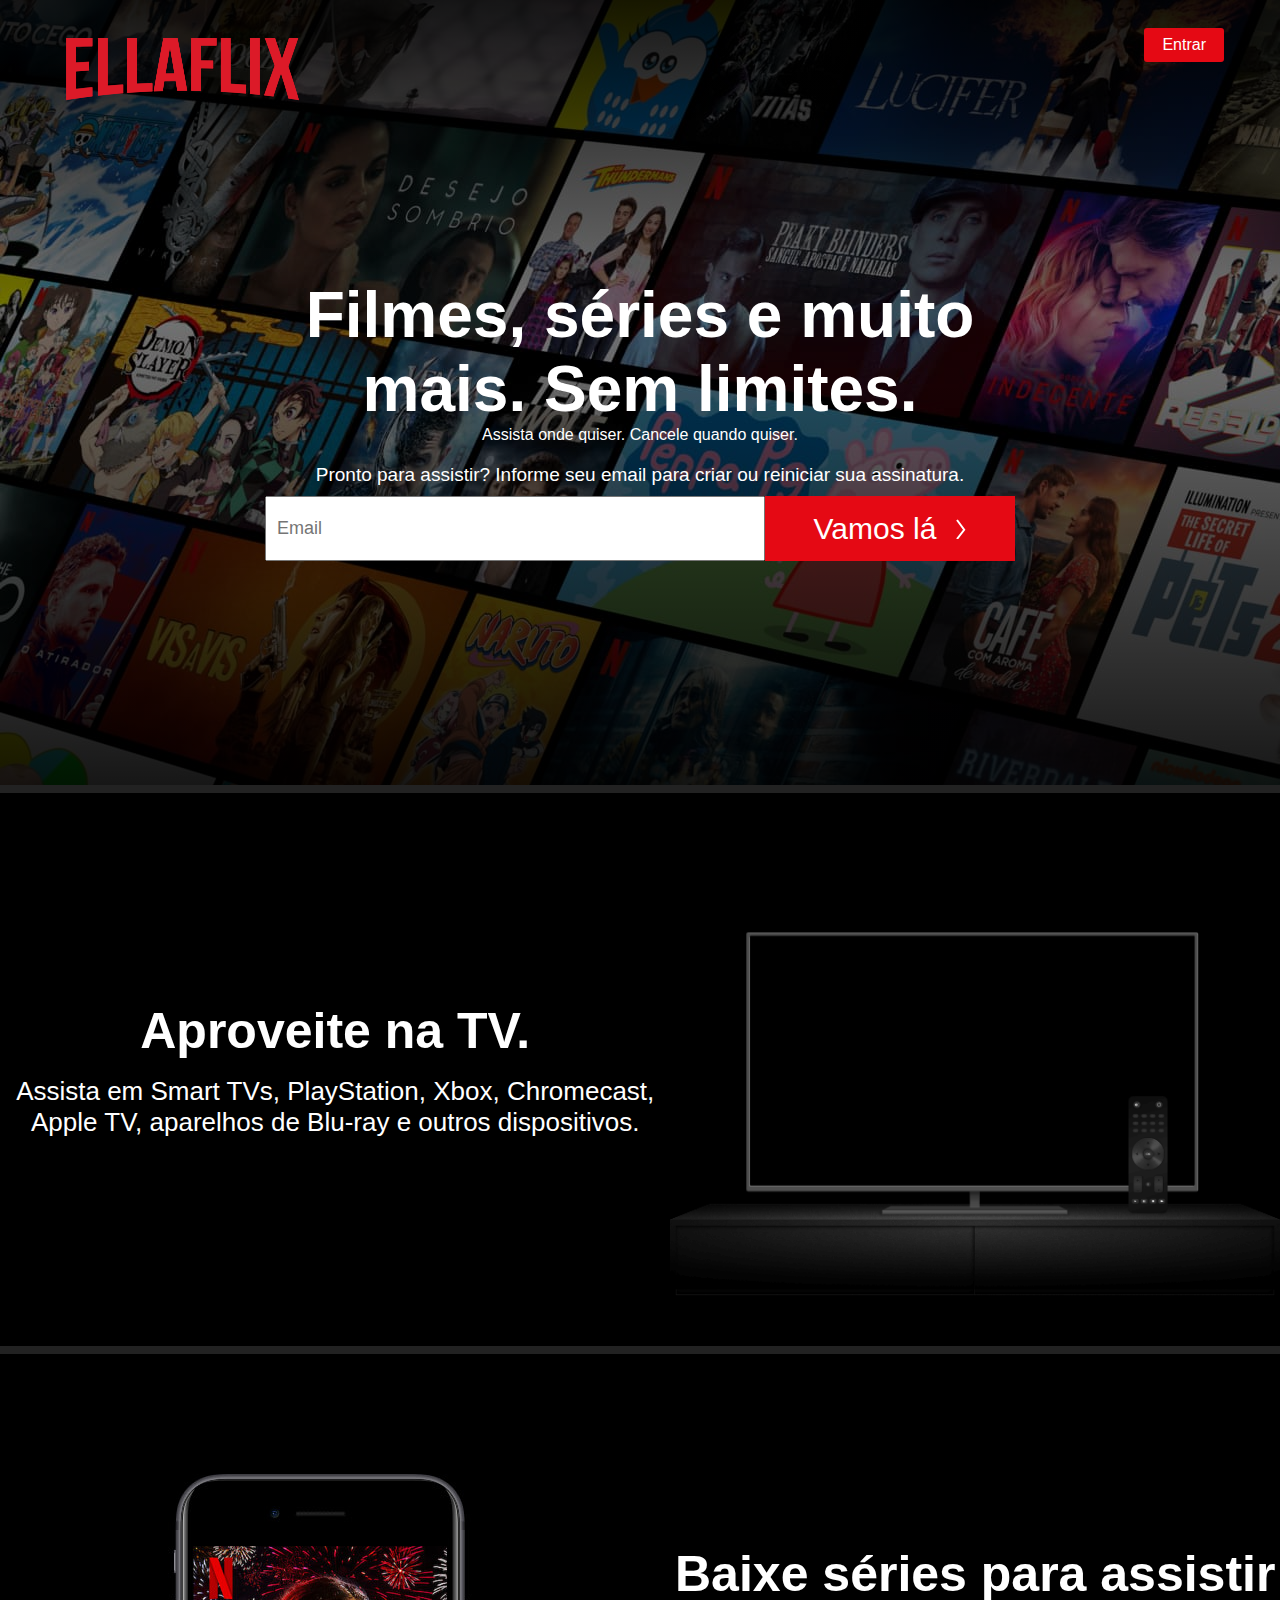
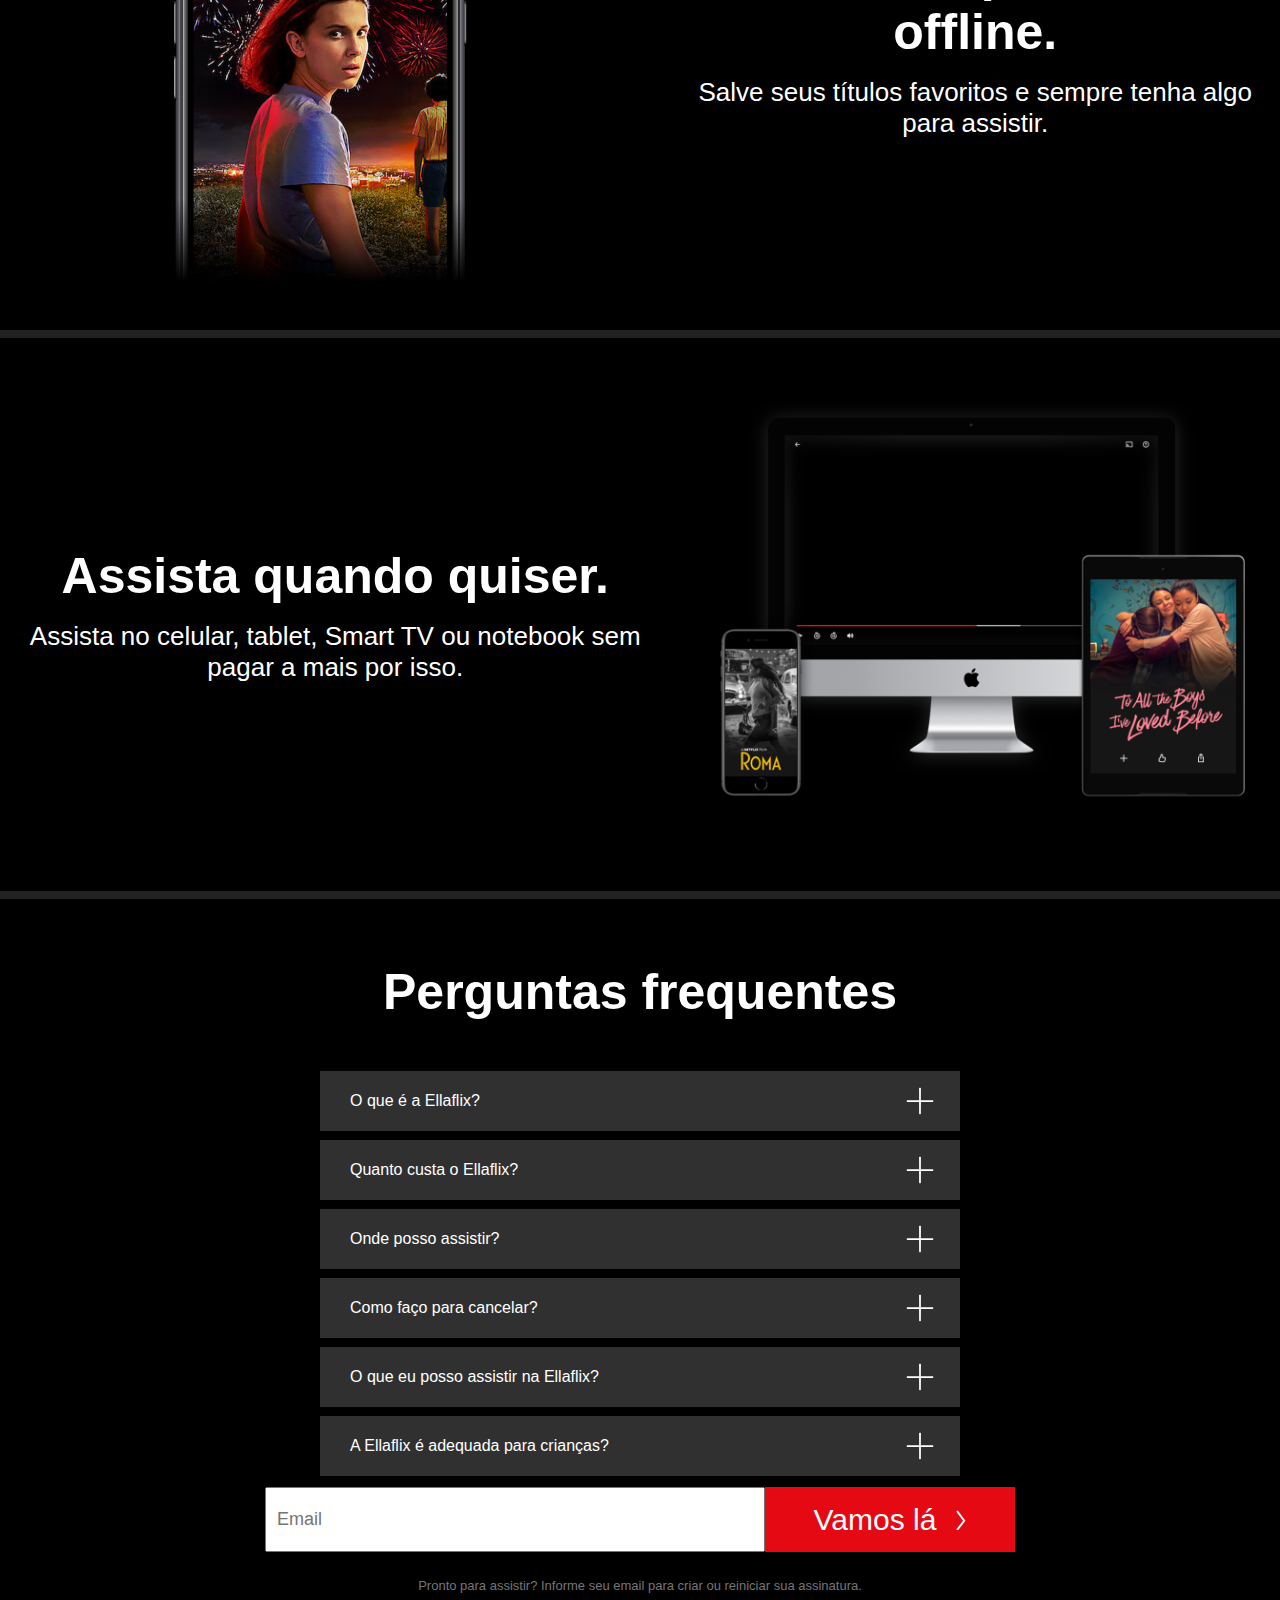
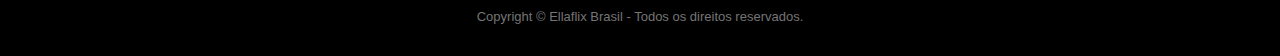
<file: index.html>
<!DOCTYPE html>
<html lang="en">
<head>
    <meta charset="UTF-8">
    <meta http-equiv="X-UA-Compatible" content="IE=edge">
    <meta name="viewport" content="width=device-width, initial-scale=1.0">
    <title>ELLAFLIX- assitir a séries e filmes online gratuíto - assista de graça</title>
    <link rel="stylesheet" href="css/style.css" />
    <link rel="shortcut icon" href="img/favicon.ico"/>
</head>
<body>
    <header class="header">
        <img src="img/logo.png" alt="Ellaflix" draggable="false">
        <a href="login.html">Entrar</a>
    </header>
    <main class="main">
        <div class="main-child">
        
        <h1>Filmes, séries e muito mais. Sem limites.</h1>
        <spam>Assista onde quiser. Cancele quando quiser.</spam>
        <p>Pronto para assistir? Informe seu email para criar ou reiniciar sua assinatura.</p>
        <form class="form-cta">
            <input type="text" placeholder="Email">
            <button>Vamos lá</button>
        </form>
        
        </div>
    <div class="gradient"></div>
    </main>
    <section class="section">
        <div class="conteiner">
            <div class="grid">
                <div>
            <h1>Aproveite na TV.</h1>
            <p> Assista em Smart TVs, PlayStation, Xbox, Chromecast, Apple TV, aparelhos de Blu-ray e outros dispositivos.</p>
            </div>
            <div class="img-tv">
            <img src="img/tv.png" alt="TV">
            <video class="video-tv"autoplay playsinline muted loop>
                <source src="https://assets.nflxext.com/ffe/siteui/acquisition/ourStory/fuji/desktop/video-tv-0819.m4v"type="video/mp4"/>
            </video>
            </div>
            </div>
        </div>

    </section>
    <section class="download section">
        <div class="conteiner">
            <div class="grid">
                <div>
            <h1>Baixe séries para assistir offline.</h1>
            <p> Salve seus títulos favoritos e sempre tenha algo para assistir.</p>
            </div>
            <div class="img-tv">
            <img src="img/mobile.jpg" alt="mobile">
            </div>
            </div>
        </div>

    </section>

    
</section>
<section class="tv3 section">
    <div class="conteiner">
        <div class="grid">
            <div>
        <h1>Assista quando quiser.</h1>
        <p> Assista no celular, tablet, Smart TV ou notebook sem pagar a mais por isso.</p>
        </div>
        <div class="img-tv">
        <img src="img/tv3.png" alt="tv3">
        <video class="video-tv"autoplay playsinline muted loop>
            <source src="https://assets.nflxext.com/ffe/siteui/acquisition/ourStory/fuji/desktop/video-devices.m4v" type="video/mp4"/>
        </video>
        </div>
        </div>
    </div>

</section>
<footer class="footer">
    <section class="faq">
        <h1>Perguntas frequentes</h1>
        <dl class="faq-list"></dl>
        <dt class="faq-question">O que é a Ellaflix?</dt>
        <dd class="faq-answer">
        <div>A Netflix é um serviço de transmissão online que oferece uma ampla variedade de séries, filmes e documentários premiados em milhares de aparelhos conectados à internet.<br>
            Você pode assistir a quantos filmes e séries quiser, quando e onde quiser, sem comerciais – tudo por um preço mensal bem acessível. Aqui você sempre encontra novidades. A cada semana, adicionamos novas séries e filmes.
        </div>
        </dd>
        <dt class="faq-question">Quanto custa o Ellaflix?</dt>
        <dd class="faq-answer">
        <div>Assista à Ellaflix no seu celular, tablet, Smart TV, notebook ou aparelho de streaming por uma taxa mensal única. Os planos variam de R$25,90 a R$55,90 por mês. Sem contrato nem taxas extras.
        </div>
        </dd>
        <dt class="faq-question">Onde posso assistir?</dt>
        <dd class="faq-answer">
        <div>Assista onde quiser, quando quiser. Faça login com sua conta Ellaflix em Ellaflix.com para começar a assistir no computador ou em qualquer aparelho conectado à Internet compatível com o aplicativo Netflix, como Smart TVs, smartphones, tablets, aparelhos de streaming e videogames.<br>
            Você também pode baixar a sua série favorita com o aplicativo Ellaflix para iOS, Android ou Windows 10. Use downloads para levar a Netflix para onde quiser sem precisar de conexão com a Internet. Leve a Netflix com você para qualquer lugar.
        </div>
        </dd>
        <dt class="faq-question">Como faço para cancelar?</dt>
        <dd class="faq-answer">
        <div>A Ellaflix é flexível. Não há contratos nem compromissos. Você pode cancelar a sua conta na internet com apenas dois cliques. Não há taxa de cancelamento – você pode começar ou encerrar a sua assinatura a qualquer momento.
        </div>
        </dd>
        <dt class="faq-question">O que eu posso assistir na Ellaflix?</dt>
        <dd class="faq-answer">
        <div>A Netflix tem um grande catálogo de filmes, documentários, séries, originais Netflix premiados e muito mais. Assista o quanto quiser, quando quiser.
        </div>
        </dd>
        <dt class="faq-question">A Ellaflix é adequada para crianças?</dt>
        <dd class="faq-answer">
        <div>A experiência infantil da Ellaflix faz parte da sua assinatura para que as crianças se divirtam em seu próprio espaço com séries e filmes familiares sob a supervisão dos pais.<br>
            O recurso de controle dos pais, incluso nos perfis para crianças e protegido por PIN, permite restringir a classificação etária do conteúdo que as crianças podem ver e bloquear títulos específicos que você não quer que elas assistam.
        </div>
        </dd>
    </section>
<form class="form-cta">
    <input type="text" placeholder="Email">
    <button>Vamos lá</button>
</form>

<p>Pronto para assistir? Informe seu email para criar ou reiniciar sua assinatura.</p>
<p>Copyright © Ellaflix Brasil - Todos os direitos reservados.</p>
</footer>
    <script src="js/script.js"></script>
</body>
</html>
</file>
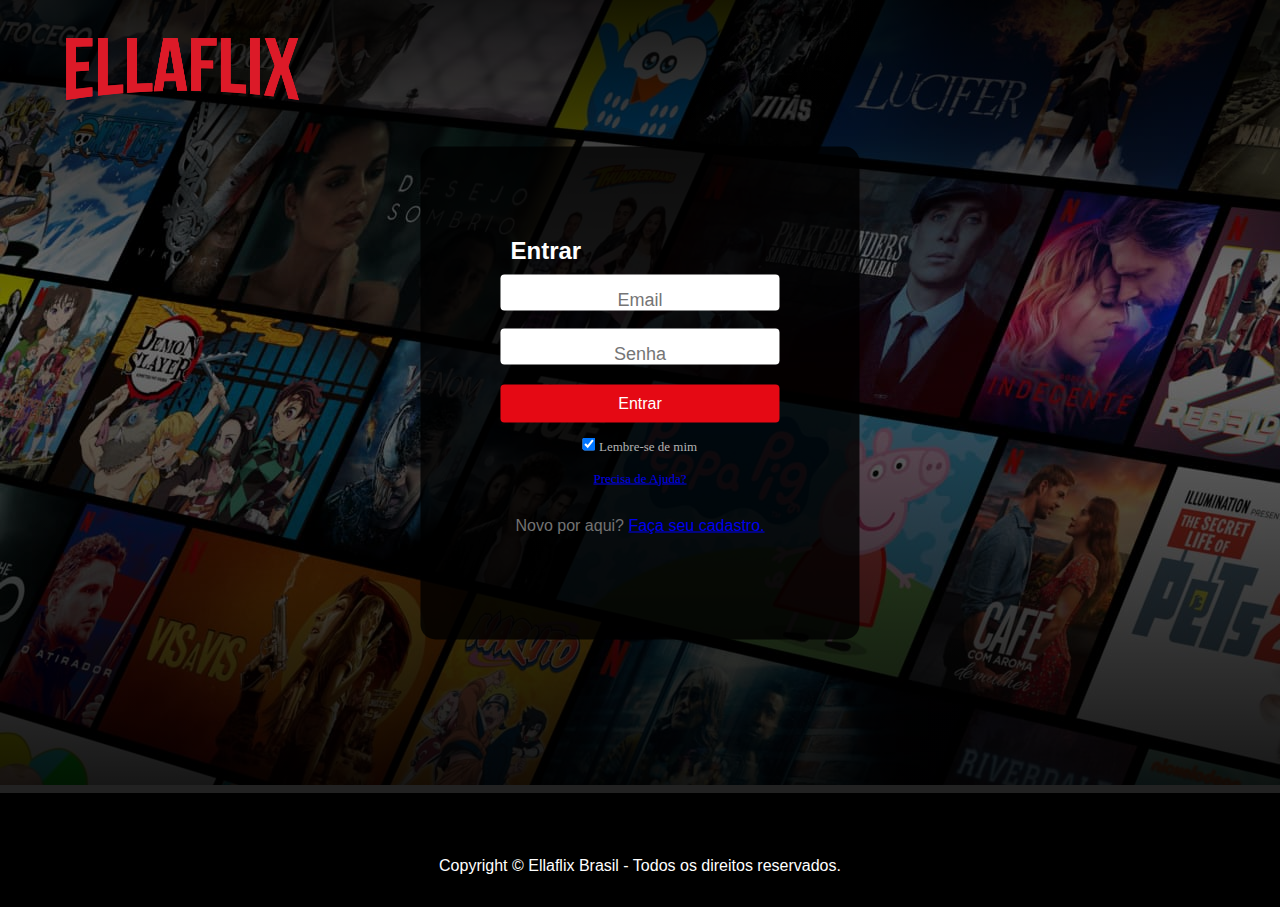
<file: login.html>
<!DOCTYPE html>
<html lang="en">
<head>
    <meta charset="UTF-8">
    <meta http-equiv="X-UA-Compatible" content="IE=edge">
    <meta name="viewport" content="width=device-width, initial-scale=1.0">
    <title>Ellaflix</title>
    <link rel="stylesheet" href="css/style.css" />
    <link rel="shortcut icon" href="img/favicon.ico"/>
</head>
</head>
<body>
    <header class="header">
        <img src="img/logo.png" alt="Ellaflix" draggable="false">
        </header>
        
        <main class="main">
          <div class="main-child">
            <div class="borda">
          
            <h2>Entrar</h2>

        
          <form class="form-entrar">
              
            <input type="text" placeholder="Email"><br>
               <input type="password" placeholder="Senha">
              <button>Entrar</button>
                 <div class="check">
                <input type="checkbox"  name="lembre-se"
                       checked>
                <label for="scales">Lembre-se de mim</label><br><br>
                <a href="#">Precisa de Ajuda?</a>
  
                </div>
              <div class="assine" >
                <label>Novo por aqui? </label>
               <a href="#">Faça seu cadastro.</a>
              </div>
          
          </div>
          </div>
      <div class="gradient"></div>
      </main>
    <footer class="footer">
      Copyright © Ellaflix Brasil - Todos os direitos reservados.
    </footer>
</body>
</html>
</file>
<file: css/style.css>
/* Estilos Globais */

* {
    margin: 0;
    padding: 0;
  }
  
  body {
    font-family: sans-serif;
    color: white;
  }
  
  img {
    display: block;
    max-width: 100%;
  }
  
  .container {
    max-width: 1130px;
    margin: 0 auto;
    padding-left: 15px;
    padding-right: 15px;
  }
  
  /* Header */
  
  .header {
    position: absolute;
    z-index: 100;
    width: 100%;
    display: flex;
    justify-content: space-between;
    top: 28px;
    padding: 0 56px;
    box-sizing: border-box;
  }
  
  .header a {
    display: inline-block;
    background: #e50914;
    color: white;
    align-self: flex-start;
    padding: 8px 18px;
    text-decoration: none;
    border-radius: 3px;
  }
  
  /* Main */
  
  .main {
    padding-top: 4em;
    height: 785px;
    background: url("../img/bg.jpg")  ;
    display: flex;
    align-items: center;
    justify-content: center;
    text-align: center;
    position: relative;
    box-sizing: border-box;
  }
  
  .main-child {
    z-index: 1;
    display: grid;
    justify-items: center;
  }
  
  .main h1 {
    font-size: 64px;
    max-width: 700px;
  }
  .main h2 {
    font-size: 24px;
    text-align: left;
    padding: 10px;
    font-family: sans-serif;

   
  }

  .main span {
    font-size: 26px;
    margin-top: 10px;
  }
  
  .form-cta {
    display: grid;
    grid-template-columns: 500px 250px;
    margin-top: 10px;
    margin-bottom: 10px;
  }

  .form-entrar{
      display: grid;
      grid-template-columns: center;
      margin-top: 00px;
      margin-bottom: 10px;
      border-radius: 10px;


  }

  .form-login{
      display: grid;
      grid-template-columns: auto;
      margin-top: auto;
      margin-bottom: 10px;
      align-items: center;
      justify-content: center;
  }

  .borda{
    background-color: rgba(0, 0, 0, 0.8);
    position: absolute;
   top: 50%;
   left: 50%;
   transform:translate(-50% ,-50%);
   padding: 80px;
   border-radius: 15px;
   color: white;
  }

 
  .form-entrar input{
    top: 10px;
    padding: 15px 20px 0;
    font-size: 18px;
    font-family: sans-serif;
    text-align: center;
    border-radius: 4px;
    border: none;
    outline: none;
     }

     .check {
       top: 100px;
       padding: 15px;
       font-size: 13px;
       font-family: helvetica neue;
       color: #b3b3b3;
       text-align: center;
       

      
     }
     
     .assine{
       top:100px;
       padding: 15px;
       font-size: 16px;
       font-family: Arial, Helvetica, sans-serif;
       color: #737373;
       text-align: center;
     }
  
     .form-entrar button {
      background: #e50914;
      border: none;
      color: white;
      font-size: 30px;
      cursor: pointer;
      padding: 10px;
      margin-top: 20px;
      border-radius: 4px;
      align-items: center;
      text-align: center;
      left: 10px;
      font-family: sans-serif;
      font-size: 16px;
    }
  .form-cta input {
    padding: 20px 10px;
    font-size: 18px;
    font-family: sans-serif;
  }
  
  .form-cta button {
    background: #e50914;
    outline: none;
    border: none;
    color: white;
    font-size: 30px;
    cursor: pointer;
  }
  
  .form-cta button::after {
    content: "";
    display: inline-block;
    width: 10px;
    height: 20px;
    background: url("../img/seta.svg");
    margin-left: 20px;
  }
  
  .form-cta button:hover {
    background: #f40612;
  }
  
  .main p {
    margin-top: 20px;
    font-size: 19px;
  }
  
  .gradient {
    background: rgba(0, 0, 0, 0.4);
    background-image: linear-gradient(
      to top,
      rgba(0, 0, 0, 0.8) 0,
      rgba(0, 0, 0, 0) 60%,
      rgba(0, 0, 0, 0.8) 100%
    );
    position: absolute;
    top: 0;
    left: 0;
    right: 0;
    bottom: 0;
  }
  
  /* Seções */
  
  .section {
    background: black;
    padding: 3rem 0;
    border-top: 8px solid #222;
  }
  
  section h1 {
    font-size: 50px;
    margin-bottom: 16px;
    text-align: center;
  }
  
  .section p {
    font-size: 26px;
    text-align: center;
    left: 15px;
  }
  
  .grid {
    display: grid;
    grid-template-columns: 1.1fr 1fr;
    align-items: center;
  }
  
  .img-tv {
    position: relative;
  }
  
  .img-tv img {
    position: relative;
    z-index: 1;
  }
  
  .video-tv {
    width: 100%;
    height: 100%;
    max-width: 73%;
    max-height: 54%;
    position: absolute;
    top: 50%;
    left: 50%;
    transform: translate(-50%, -50%);
  }
  
  .download .grid > div:first-child {
    order: 2;
  }
  
  .download .img-tv {
    order: 1;
  }
  
  .tv3 .video-tv {
    top: 35%;
    max-width: 65%;
  }
  
  /* F.A.Q. */
  
  .faq {
    width: 50%;
  }
  
  .faq h1 {
    text-align: center;
  }
  
  .faq-list {
    margin: 50px auto;
    max-width: 815px;
    font-size: 26px;
  }
  
  .faq-question,
  .faq-answer {
    background: #303030;
  }
  
  .faq-question {
    padding: 20px 30px;
    display: flex;
    justify-content: space-between;
    align-items: center;
    cursor: pointer;
    margin-top: 8px;
    margin-bottom: 1px;
  }
  
  .faq-question::after {
    content: " ";
    display: block;
    width: 20px;
    height: 20px;
    background: url("../img/fechar.svg") no-repeat center center;
    transform: rotate(45deg);
  }
  
  .faq-question.active::after {
    transform: rotate(0deg);
  }
  
  .faq-answer {
    max-height: 0;
    overflow: hidden;
    transition: max-height 0.25s cubic-bezier(0.5, 0, 0.1, 1);
  }
  
  .faq-answer > div {
    padding: 30px;
  }
  
  .faq-answer.active {
    max-height: 1200px;
  }
  
  /* Footer */
  
  .footer .form-cta {
    margin-top: 5;
  }
  
  .footer {
    padding: 4rem 0 2rem 0;
    border-top: 8px solid #222;
    background: black;
    display: grid;
    justify-items: center;
  }
  
  .footer p {
    margin-top: 1rem;
    color: #757575;
    font-size: 13px;
  }
  
  /* Responsivo */
  
  @media (max-width: 800px) {
    .header {
      padding: 0 15px;
    }
  
    .header img {
      max-width: 90px;
    }
  
    .header a {
      font-size: 14px;
      padding: 4px 8px;
    }
  
    .main {
      height: 500px;
    }
  
    .main h1 {
      font-size: 28px;
    }
  
    .main span,
    .main p {
      width: 80vw;
    }
  
    .main span {
      margin-top: 16px;
      font-size: 18px;
    }
  
    .main p {
      margin-top: 10px;
    }
  
    .form-cta {
      width: 100%;
      grid-template-columns: 1fr;
      gap: 10px;
      margin-top: 10px;
      max-width: 80vw;
    }
  
    .form-cta input {
      font-size: 16px;
      padding: 13px;
    }
  
    .form-cta button {
      font-size: 16px;
      justify-self: center;
      padding: 4px 16px 8px 16px;
      border-radius: 2px;
    }
  
    .form-cta button::after {
      margin-left: 5px;
      background-repeat: no-repeat;
      background-position: bottom center;
      background-size: 6px 12px;
    }
  
    section h1,
    .section p {
      text-align: center;
    }
  
    section h1 {
      font-size: 26px;
    }
  
    .section p {
      font-size: 18px;
    }
  
    .grid {
      grid-template-columns: 1fr;
    }
  
    .faq-list {
      margin-top: 22px;
    }
  
    .faq-question,
    .faq-answer {
      font-size: 18px;
    }
  
    .faq-question {
      padding: 16px 22px;
    }
  
    .faq-question::after {
      background-size: 15px;
    }
  
    .faq-answer > div {
      padding: 21px;
    }
  }
</file>
